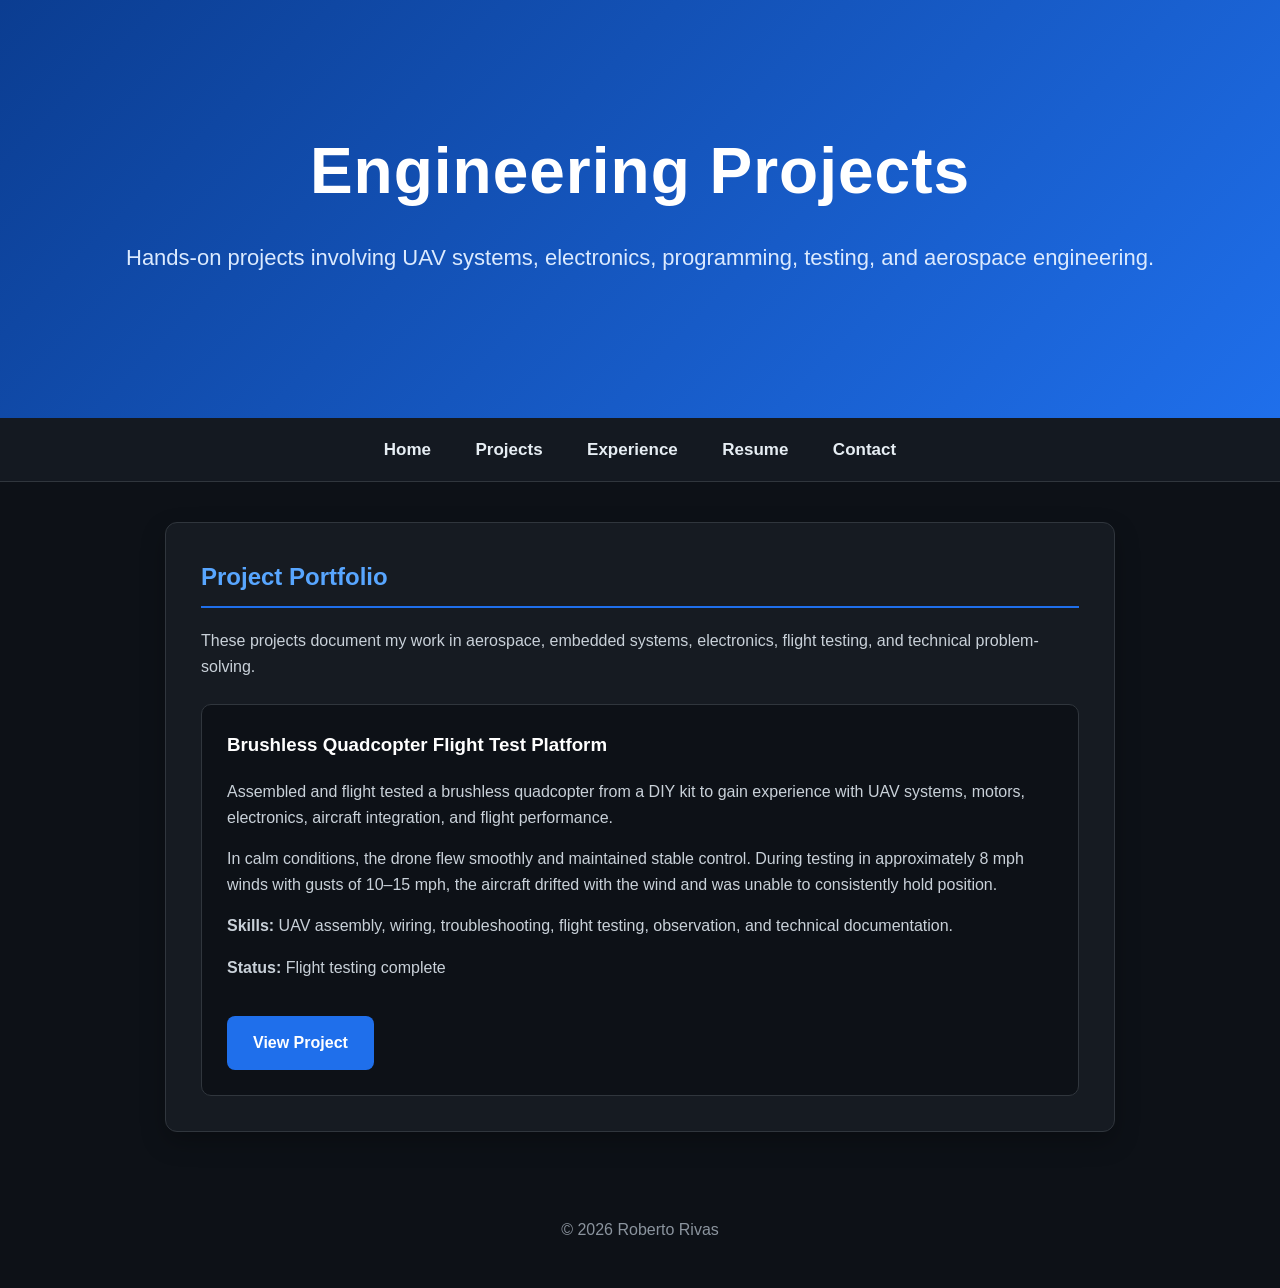
<file: projects.html>
<!DOCTYPE html>
<html lang="en">

<head>
    <meta charset="UTF-8">

    <meta name="viewport" content="width=device-width, initial-scale=1.0">

    <title>Engineering Projects | Roberto Rivas</title>

    <link rel="stylesheet" href="styles.css">
</head>

<body>

<header>
    <h1>Engineering Projects</h1>

    <p>
        Hands-on projects involving UAV systems, electronics,
        programming, testing, and aerospace engineering.
    </p>
</header>

<nav>
    <a href="index.html">Home</a>
    <a href="projects.html">Projects</a>
    <a href="index.html#experience">Experience</a>
    <a href="index.html#resume">Resume</a>
    <a href="index.html#contact">Contact</a>
</nav>

<section>

    <h2>Project Portfolio</h2>

    <p>
        These projects document my work in aerospace, embedded systems,
        electronics, flight testing, and technical problem-solving.
    </p>

    <div class="project-card">

        <h3>Brushless Quadcopter Flight Test Platform</h3>

        <p>
            Assembled and flight tested a brushless quadcopter from a DIY kit
            to gain experience with UAV systems, motors, electronics,
            aircraft integration, and flight performance.
        </p>

        <p>
            In calm conditions, the drone flew smoothly and maintained stable
            control. During testing in approximately 8 mph winds with gusts
            of 10–15 mph, the aircraft drifted with the wind and was unable
            to consistently hold position.
        </p>

        <p>
            <strong>Skills:</strong> UAV assembly, wiring,
            troubleshooting, flight testing, observation,
            and technical documentation.
        </p>

        <p>
            <strong>Status:</strong> Flight testing complete
        </p>

        <a class="button" href="drone.html">View Project</a>

    </div>

</section>

<footer>
    © 2026 Roberto Rivas
</footer>

</body>
</html>
</file>
<file: styles.css>
html {
    scroll-behavior: smooth;
}

body {
    font-family: Arial, Helvetica, sans-serif;
    background: #0d1117;
    color: #e6edf3;
    margin: 0;
    line-height: 1.6;
}

/* ================= HEADER ================= */

header {
    background: linear-gradient(135deg, #0B3D91, #1f6feb);
    color: white;
    text-align: center;
    padding: 120px 20px;
}

header h1 {
    margin: 0;
    font-size: 64px;
    font-weight: 700;
    letter-spacing: 1px;
}

header p {
    margin-top: 18px;
    font-size: 22px;
    color: #dbeafe;
}

/* ================= NAVIGATION ================= */

nav {
    background: rgba(22, 27, 34, 0.95);
    padding: 18px;
    text-align: center;
    position: sticky;
    top: 0;
    z-index: 1000;
    border-bottom: 1px solid #30363d;
    backdrop-filter: blur(10px);
}

nav a {
    color: #e6edf3;
    text-decoration: none;
    margin: 0 20px;
    font-weight: bold;
    font-size: 17px;
    transition: .25s;
}

nav a:hover {
    color: #58a6ff;
}

/* ================= SECTIONS ================= */

section {
    max-width: 950px;
    margin: 40px auto;
    background: #161b22;
    border: 1px solid #30363d;
    border-radius: 12px;
    padding: 35px;
    box-sizing: border-box;
    box-shadow: 0 10px 25px rgba(0,0,0,.25);
}

h2 {
    color: #58a6ff;
    border-bottom: 2px solid #1f6feb;
    padding-bottom: 10px;
    margin-top: 0;
}

section p,
section li {
    color: #c9d1d9;
}

/* ================= BUTTON ================= */

.button {
    display: inline-block;
    margin-top: 20px;
    padding: 14px 26px;
    background: #1f6feb;
    color: white;
    text-decoration: none;
    border-radius: 8px;
    font-weight: bold;
    transition: .25s;
}

.button:hover {
    background: #388bfd;
    transform: translateY(-3px);
}

/* ================= PROJECT CARDS ================= */

.project-card {
    background: #0d1117;
    border-left: 5px solid #58a6ff;
    border-radius: 10px;
    padding: 25px;
    margin-top: 25px;
    border: 1px solid #30363d;
    transition: .25s;
}

.project-card:hover {
    transform: translateY(-6px);
    box-shadow: 0 12px 30px rgba(0,0,0,.35);
    border-color: #58a6ff;
}

.project-card h3 {
    color: white;
    margin-top: 0;
}

section a {
    color: #58a6ff;
}

/* ================= DRONE PAGE ================= */

.hero-image {
    display: block;
    width: 100%;
    max-width: 700px;
    height: auto;
    margin: 0 auto 30px auto;
    border-radius: 12px;
    border: 2px solid #30363d;
    box-shadow: 0 10px 25px rgba(0,0,0,.35);
}

.gallery {
    display: flex;
    justify-content: center;
    flex-wrap: wrap;
    gap: 20px;
    margin-top: 25px;
}

.gallery img {
    width: 300px;
    height: 220px;
    object-fit: cover;
    border-radius: 10px;
    border: 2px solid #30363d;
    transition: transform .25s ease, border-color .25s ease;
    cursor: pointer;
}

.gallery img:hover {
    transform: scale(1.04);
    border-color: #58a6ff;
}

/* ================= FOOTER ================= */

footer {
    text-align: center;
    color: #8b949e;
    padding: 45px;
}

/* ================= MOBILE ================= */

@media (max-width: 700px) {

    header {
        padding: 80px 20px;
    }

    header h1 {
        font-size: 42px;
    }

    header p {
        font-size: 18px;
    }

    nav a {
        display: block;
        margin: 12px 0;
    }

    section {
        margin: 18px;
        padding: 25px;
    }

    .gallery {
        flex-direction: column;
        align-items: center;
    }

    .gallery img {
        width: 100%;
        max-width: 400px;
        height: auto;
    }

    .hero-image {
        max-width: 100%;
    }
}
/* ================= FEATURED PROJECT ================= */

.featured-image {
    display: block;
    width: 100%;
    max-width: 450px;
    height: auto;
    margin: 0 auto 20px;
    border-radius: 12px;
    border: 2px solid #30363d;
    box-shadow: 0 8px 20px rgba(0,0,0,.3);
}
.project-poster {
    display: block;
    width: 100%;
    max-width: 500px;
    height: auto;
    margin: 25px auto;
    border-radius: 12px;
    border: 2px solid #30363d;
}
</file>
